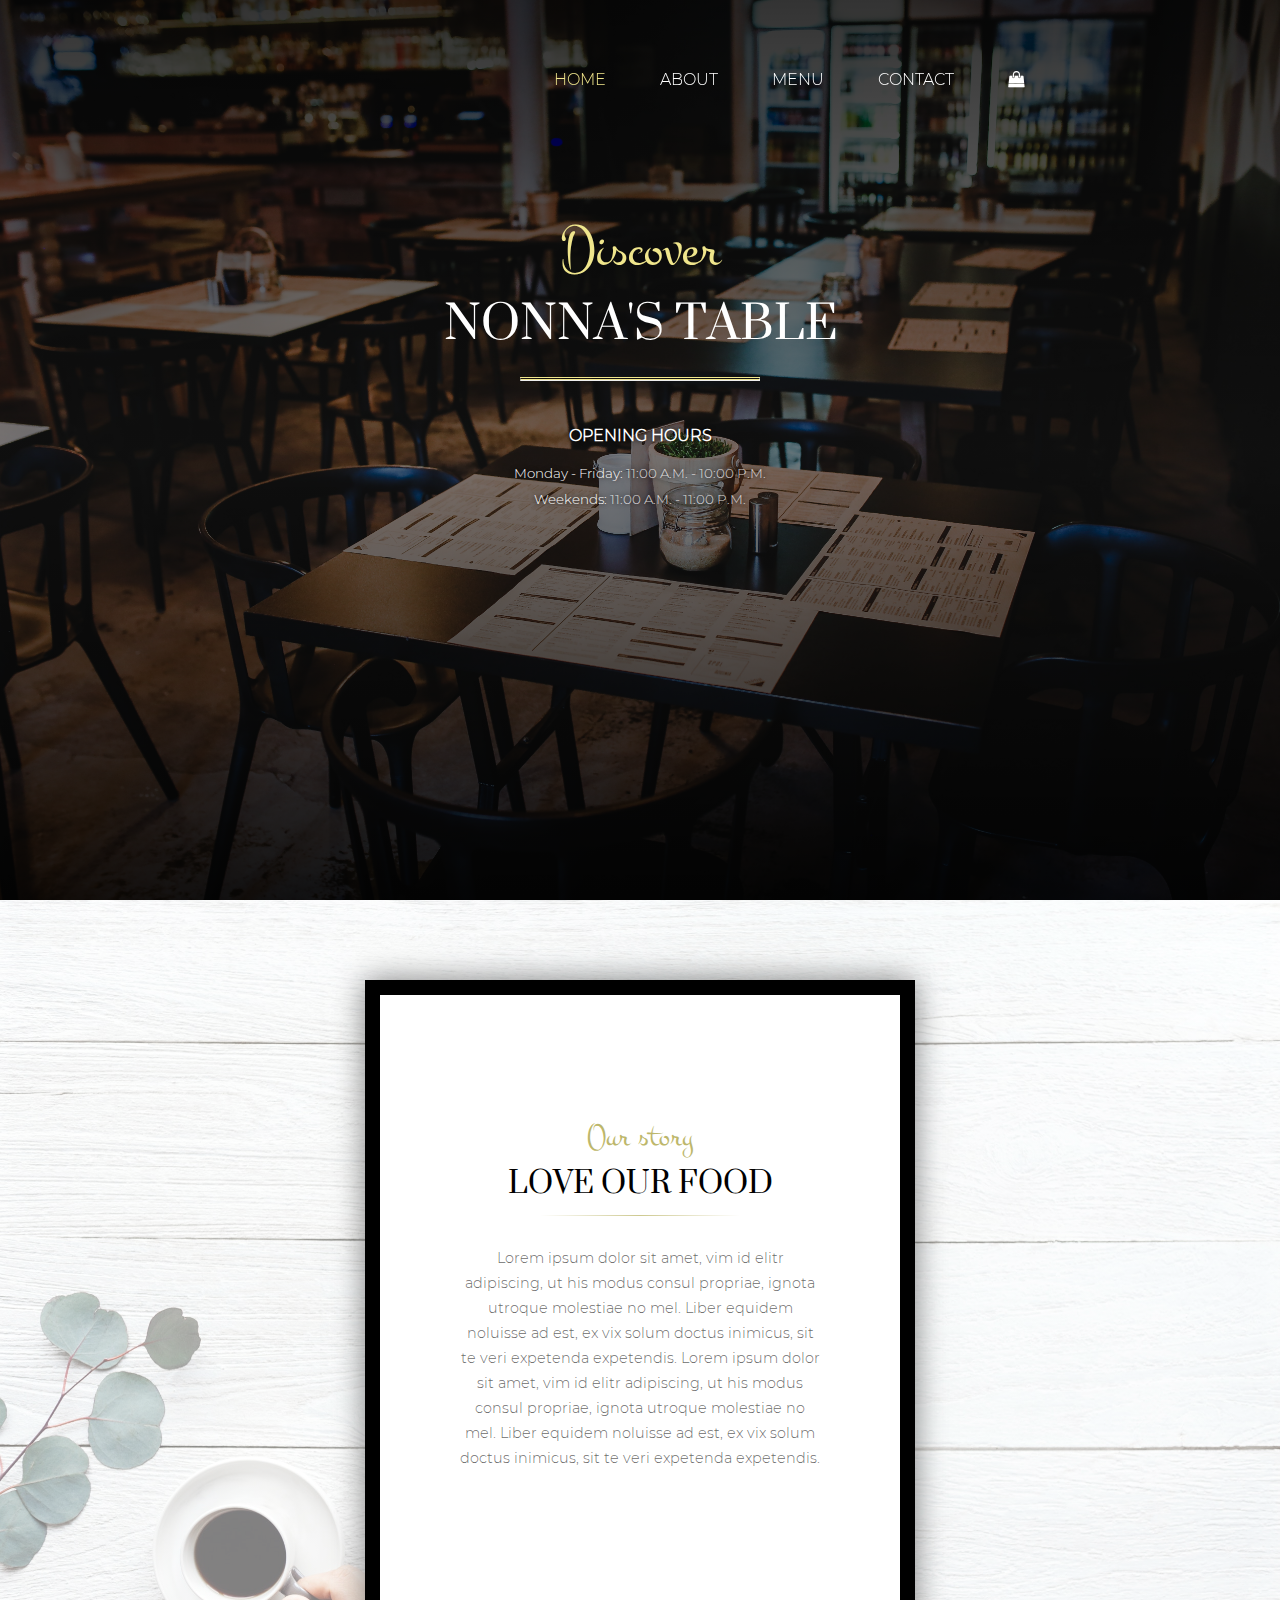
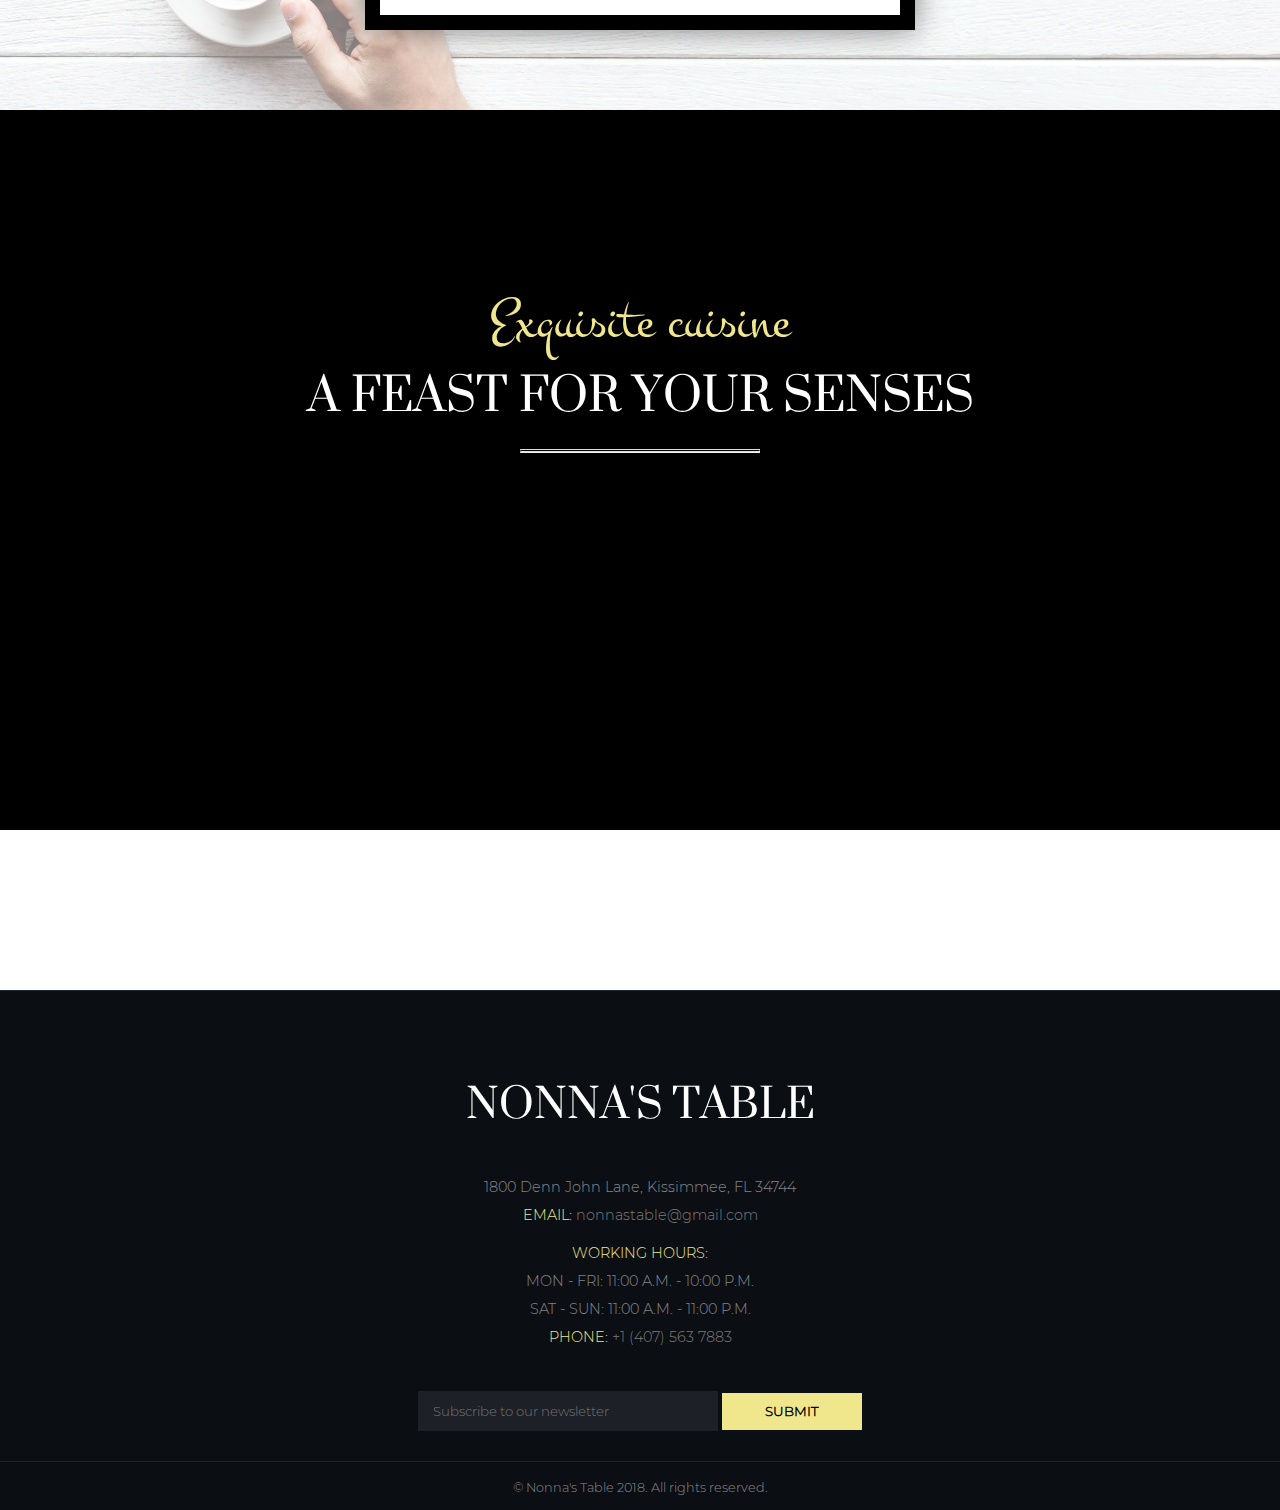
<file: home.html>
<!DOCTYPE html>
<html lang="en">
<head>
    <meta charset="UTF-8">
    <link rel="shortcut icon" href="images/favicon.ico" type="image/x-icon"/>
    <link rel="stylesheet" href="https://cdnjs.cloudflare.com/ajax/libs/font-awesome/4.7.0/css/font-awesome.min.css">
    <link rel="stylesheet" href="css/styles.css">
    <link rel="stylesheet" href="css/sections.css">
    <link rel="stylesheet" href="css/font_styles.css">
    <title>Nonna's Table</title>
</head>
<body>
    <header>
        <div class="container">
            <nav>
                <span id="home">Nonna's Table</span>
                <ul>
                    <li><a href="home.html" style="color: khaki;">Home</a></li>
                    <li><a href="about.html">About</a></li>
                    <li><a href="menu.html">Menu</a></li>
                    <li><a href="contact.html">Contact</a></li>
                    <li><a href="#"><i class="fa fa-shopping-bag"></i></a></li>
                </ul>        
            </nav>
        </div>
    </header>
    
    <div class="sec1-home">
        <h1 class="sec-animate">
            <span class="subtitle">Discover</span>
            <span class="title">Nonna's Table</span>
            <hr class="two"> 
            <span class="oh">Opening Hours</span>
            <span class="days">Monday - Friday: <span class="time">11:00 A.M. - 10:00 P.M.</span></span>
            <span class="days">Weekends: <span class="time">11:00 A.M. - 11:00 P.M.</span></span>
        </h1>      
    </div>
    
    <div class="sec2-home">
        <div class="pres-container">
            <span class="subtitle2">Our story</span> 
            <span class="title2">Love our food</span>
            <hr class="one">
            
            <p class="box-desc">Lorem ipsum dolor sit amet, vim id elitr adipiscing, ut his modus consul propriae, ignota utroque molestiae no mel. Liber equidem noluisse ad est, ex vix solum doctus inimicus, sit te veri expetenda expetendis. Lorem ipsum dolor sit amet, vim id elitr adipiscing, ut his modus consul propriae, ignota utroque molestiae no mel. Liber equidem noluisse ad est, ex vix solum doctus inimicus, sit te veri expetenda expetendis.</p>
        </div>
    </div>
    
    <div class="sec3-home">
         <h1 class="sec-animate">
            <span class="subtitle">Exquisite cuisine</span>
            <span class="title">A feast for your senses</span>
            <hr class="two">
        </h1>  
    </div>
    
    <div class="sec4-home">
        
    </div>
    
    <a href="javascript:" id="return-to-top"><i class="fa fa-angle-double-up"></i></a>
    
    <footer>
        <div class="line"></div>
        <div class="info-container">
            <span class="logo">Nonna's Table</span>
            <span class="info-footer">1800 Denn John Lane, Kissimmee, FL 34744</span>
            
            <span class="title-footer">Email: <span style="color: rgba(255, 255, 255, 0.45); text-transform: lowercase;">nonnastable@gmail.com</span></span>
            <span class="title-footer" style="margin-top: 20px;">Working Hours:</span>
            <span class="info-footer">MON - FRI: 11:00 A.M. - 10:00 P.M.</span>
            <span class="info-footer">SAT - SUN: 11:00 A.M. - 11:00 P.M.</span>
            <span class="title-footer">Phone: <span style="color: rgba(255, 255, 255, 0.45);">+1 (407) 563 7883</span></span>
            <form class="newsletter">
                <input type="text" class="newsletter-box" placeholder="Subscribe to our newsletter">
                <input type="submit" value="SUBMIT" class="newsletter-button">
            </form>
        </div>
        
        <div class="line" style="margin-top: 30px;"></div>
        
        <div class="copy-container">
            <span class="copyright">&copy; Nonna's Table 2018. All rights reserved.</span>
        </div>
    </footer>
    
    <!-- jQuery -->
    <script src="js/jquery.js"></script>    
    <script src="js/functions.js"></script>
</body>
</html>
</file>
<file: css/styles.css>
body, html {
    height: 100%;
    margin: 0;
    background: black;
    font-family: 'Montserrat', sans-serif;
    color: white;   
}

/*** GENERAL USE ***/

/*header {
    background: transparent;
}

header::after {
    content: '';
    display: table;
    clear: both;
}*/

a {
    text-decoration: none;
}

/*** NAVIGATION BAR ***/
.container {
    /* background: linear-gradient(rgba(0,0,0,1), rgba(0,0,0,0)); */
    width: 100%;
    margin: 0 auto;
    display: block;
    position: fixed;
    transition: all ease .5s;
    z-index: 1;
}

nav {
   /* ... */
}

/* nav img {
    visibility: hidden;
    margin: 0;
    height: 50px;
    width: 50px;
    background-image: url(../images/logo.png);
    background-position: center;
    background-repeat: no-repeat;
    background-size: 100px;
    padding-left: 40%;
    padding-top: 70px;
    vertical-align: middle;
} */

nav span {
    visibility: hidden;
    float: left;
    color: white;
    text-transform: uppercase;
    font-family: 'Suranna', sans-serif;
    font-size: 1.8em;
    font-weight: lighter;
    padding-top: 5px;
    margin-left: 10%;
}

nav span:hover {
    color: khaki;
}

nav ul {
    margin: 0;
    padding: 70px 0;
    list-style: none;
    float: right;
    padding-right: 20%;
    transition: all ease .5s;
}

nav li {
    display: inline-block;
    margin-left: 50px;
}

nav a {
    color: white;
    text-decoration: none;
    text-transform: uppercase;
    font-family: 'Montserrat', sans-serif;
    font-size: 1em;
}

nav a:hover {
    color: khaki;
    transition: all ease .5s;
}

nav.shrink {
    background-color: rgba(11, 14, 19, 0.9);
    height: 75px;
    padding-top: 0px;
    transition: all ease .5s;
}

nav.shrink > ul {
    padding-top: 30px;
    transition: all ease .5s;
    padding-right: 20%;
    font-size: 0.9em;
}

/* nav.shrink > img {
    visibility: visible;
    padding-left: 40%;
    padding-top: 70px;
    height: 50px;
    width: 50px;
    background-size: 50px;
    transition: all ease .5s;
} */

nav.shrink > span {
    visibility: visible;
    padding-top: 5px;
    margin-left: 20%;
    transition: all ease .5s;
    cursor: pointer;
}

/* For menu (navbar) purposes */
nav.fixNav {
    background-color: rgba(11, 14, 19, 0.9);
    height: 75px;
    padding-top: 0px;
    transition: all ease .5s;
}

nav.fixNav > ul {
    padding-top: 30px;
    transition: all ease .5s;
    padding-right: 20%;
    font-size: 0.9em;
}

nav.fixNav > span {
    visibility: visible;
    padding-top: 5px;
    margin-left: 20%;
    transition: all ease .5s;
    cursor: pointer;
}

/*** ANIMATIONS ***/
.sec-animate {
    position: relative;
    animation: animatebottom 0.8s
}

.pro-animate {
    position: relative;
    animation: animatebottom 0.4s
}

@keyframes animatebottom{
    from{
        bottom: -300px;
        opacity: 0;
    }
    to {
        bottom: 0;
        opacity: 1;
    }
}

.menu-animate {
    position: relative;
    animation: animateleft 0.8s
}

@keyframes animateleft {
    from{
        left: -500px;
        opacity: 0;
    }
    to {
        left: 0;
        opacity: 1;
    }
}

/*** FOOTER ***/
footer {
    bottom: 0;
    height: 520px;
    background: rgba(11, 14, 19, 1);
}

.line {
    height: 1px;
    background: rgba(30, 37, 42, 1);
    width: 100%;
}

.info-container {
    width: 500px;
    margin: 0 auto;
    text-align: center;
}

/* .logo {
    margin: 0 auto;
    height: 100px;
    width: 100px;
    background-image: url(../images/logo.png);
    background-position: center;
    background-repeat: no-repeat;
    background-size: 100px;
    margin-top: 55px;
    margin-bottom: 30px;
} */

.logo {    
    display: block;
    color: white;
    text-transform: uppercase;
    font-family: 'Suranna', sans-serif;
    font-size: 3.2em;
    font-weight: lighter;
    margin-top: 55px;
    margin-bottom: 20px;
}

form.newsletter {
    margin: 0 auto;
    margin-top: 45px;
    width: 500px;
}

.newsletter-box {
    height: 40px;
    width: 300px;
    background-color: #1d2026;
    color: #acb8c4;
    border: none;
    outline-color:  rgba(11, 14, 19, 1);
    -webkit-transition: all 0.2s linear;
    -moz-transition: all 0.2s ease;
    -ms-transition: all 0.2s ease;
    -o-transition: all 0.2s ease;
    transition: all 0.2s ease;
}

.newsletter-box:focus {
    background-color: #262a31;
    -webkit-transition: all 0.2s linear;
    -moz-transition: all 0.2s ease;
    -ms-transition: all 0.2s ease;
    -o-transition: all 0.2s ease;
    transition: all 0.2s ease;
}

.newsletter-button {
    height: 37px;
    width: 140px;    
    background-color: khaki;
    border: none;
    color: black;
    cursor: pointer;
    text-decoration: none;
    text-align: center;
    font-family: 'Montserrat', sans-serif;
    -webkit-transition: all 0.2s linear;
    -moz-transition: all 0.2s ease;
    -ms-transition: all 0.2s ease;
    -o-transition: all 0.2s ease;
    transition: all 0.2s ease;
    outline-color: #aaa;
    font-weight: bold;
}

.newsletter-button:hover {
    background-color: darkkhaki;
    -webkit-transition: all 0.2s linear;
    -moz-transition: all 0.2s ease;
    -ms-transition: all 0.2s ease;
    -o-transition: all 0.2s ease;
    transition: all 0.2s ease;
}

.copy-container {
    margin: 0 auto;
    width: 80%;
    text-align: center;
    margin-top: 15px;
}

/*** BUTTON-TO-TOP ***/
#return-to-top {
    position: fixed;
    bottom: 20px;
    right: 20px;
    background: rgb(0, 0, 0);
    background: rgba(0, 0, 0, 0.5);
    width: 50px;
    height: 50px;
    display: block;
    text-decoration: none;
    -webkit-border-radius: 35px;
    -moz-border-radius: 35px;
    border-radius: 35px;
    display: none;
    -webkit-transition: all 0.3s linear;
    -moz-transition: all 0.3s ease;
    -ms-transition: all 0.3s ease;
    -o-transition: all 0.3s ease;
    transition: all 0.3s ease;
}

#return-to-top i {
    color: rgba(255, 255, 255, 0.6);
    margin: 0 auto;
    position: relative;
    left: 18px;
    top: 14px;
    font-size: 22px;
    -webkit-transition: all 0.3s ease;
    -moz-transition: all 0.3s ease;
    -ms-transition: all 0.3s ease;
    -o-transition: all 0.3s ease;
    transition: all 0.3s ease;
}

#return-to-top:hover {
    background: rgba(0, 0, 0, 0.8);
}

#return-to-top:hover i {
    color: rgba(189, 183, 107, 0.8);
    top: 12px;
}

/*** SCROLLBAR ***/
body::scrollbar {
    width: 8px;
}
body::scrollbar-thumb {
    background-color: khaki;
    border-radius: 5px;
}
body::-moz-scrollbar {
    width: 8px;
}
body::-moz-scrollbar-thumb {
    background-color: khaki;
    -moz-border-radius: 5px;
} 
body::-webkit-scrollbar {
    width: 8px;
}
body::-webkit-scrollbar-thumb {
    background-color: khaki;
    -webkit-border-radius: 5px;
}

/*** SELECTION ***/
::selection {
      background: black;
      color: white;
}
-moz-::selection {
      background: black;
      color: white;
}
-webkit-::selection {
      background: black;
      color: white;
}
</file>
<file: css/sections.css>
/*** BOX SIZING ***/

* {
    box-sizing: border-box;
}

/*** GENERAL USES ***/

.sec {
    width: 80%;
    margin: 0 auto;
    padding: 0;
}

/*** HOME ***/

.sec1-home {
    height: 100%;
    padding-top: 15%;
    background: linear-gradient(rgba(0, 0, 0, 0.8), rgba(0, 0, 0, 0.5), rgba(0, 0, 0, 0.9)), url(../images/bg13.jpg);
    background-attachment: fixed;
    background-position: center;
    background-repeat: no-repeat;
    background-size: cover;
    cursor: default;
    -webkit-animation: popinanim 2s ease;
}

@-webkit-keyframes popinanim {
    0% {
        opacity: 0;
        -webkit-transform: scale(0.3);
    }
    10% {
        opacity: 0;
        -webkit-transform: scale(0.8);
    }
    60% {
        opacity: 1;
        -webkit-transform: scale(1);
    }
    100% {
        opacity: 1;
        -webkit-transform: scale(1);
    }
}

.sec2-home {
    height: auto;
    background-color: white;
    margin: 0 auto;
    padding: 80px;
    background: linear-gradient(rgba(255, 255, 255, 0.5), rgba(255, 255, 255, 0.5), rgba(255, 255, 255, 0.5)), url(../images/bg18.jpg);
    background-repeat: no-repeat;
    background-size: cover;
}

.pres-container {
    width: 550px;
    height: 650px;
    margin: 0 auto;
    background-color: white;
    border: 15px solid black;
    box-shadow: 0px 0px 30px rgba(0, 0, 0, 0.5);
    padding-top: 120px;
}

.sec3-home {
    height: 80%;
    padding-top: 12%;
    background: linear-gradient(rgba(0, 0, 0, 0.8), rgba(0, 0, 0, 0.5), rgba(0, 0, 0, 0.2)), url(../images/bg8.jpg);
    background-attachment: fixed;
    background-position: center;
    background-repeat: no-repeat;
    background-size: cover;
}

.sec4-home {
    height: auto;
    background-color: white;
    margin: 0 auto;
    padding: 80px;
    /*box-shadow: inset 0 8px 15px -8px rgba(0,0,0,0.8), inset 0 -8px 15px -8px rgba(0,0,0,0.8); */
}

/*** ABOUT ***/

.sec1-about {
    height: 80%;
    padding-top: 15%;
    background: linear-gradient(rgba(0, 0, 0, 0.8), rgba(0, 0, 0, 0.5), rgba(0, 0, 0, 0.2)), url(../images/bg11.jpg);
    background-attachment: fixed;
    background-position: center;
    background-repeat: no-repeat;
    background-size: cover;
}

.sec2-about {
    height: auto;
    background-color: white;
    margin: 0 auto;
    padding: 100px;
}

.grid-about {
    display: grid;
    margin: 0 auto;
    grid-template-columns: auto auto;
    grid-column-gap: 50px;
    grid-row-gap: 100px;
    width: 1200px;
}

.story-thumb {
    margin: 0 auto;
    height: 450px;
    width: 600px;
    object-fit: cover;
    overflow: hidden;
    background: url(../images/story.jpg);
    background-position: center;
    background-repeat: no-repeat;
    background-size: cover;
}

.vision-thumb {
    margin: 0 auto;
    height: 350px;
    width: 550px;
    object-fit: cover;
    overflow: hidden;
    background: url(../images/freshfood.jpg);
    background-position: center;
    background-repeat: no-repeat;
    background-size: cover;
}

.sec3-about {
    height: 80%;
    padding-top: 12%;
    background: linear-gradient(rgba(0, 0, 0, 0.8), rgba(0, 0, 0, 0.5), rgba(0, 0, 0, 0.2)), url(../images/bg3.jpg);
    background-attachment: fixed;
    background-position: center;
    background-repeat: no-repeat;
    background-size: cover;
}

.sec4-about {
    height: auto;
    background-color: white;
    margin: 0 auto;
    padding: 80px;
}

.sec5-about {
    height: 80%;
    padding-top: 12%;
    background: linear-gradient(rgba(0, 0, 0, 0.8), rgba(0, 0, 0, 0.5), rgba(0, 0, 0, 0.2)), url(../images/bg4.jpg);
    background-attachment: fixed;
    background-position: center;
    background-repeat: no-repeat;
    background-size: cover;
}

.sec6-about {
    height: auto;
    background-color: white;
    margin: 0 auto;
    padding: 80px;
}

.grid-chefs {
    display: grid;
    margin: 0 auto;
    grid-template-columns: 300px 300px 300px;
    grid-column-gap: 50px;
    grid-row-gap: 100px;
    width: 1000px;
    text-align: center;
}

.sec7-about {
    height: auto;
    padding: 210px;
    background: linear-gradient(rgba(0, 0, 0, 0.5), rgba(0, 0, 0, 0.2), rgba(0, 0, 0, 0.0)), url(../images/bg5.jpg);
    background-attachment: fixed;
    background-position: center;
    background-repeat: no-repeat;
    background-size: cover;
    overflow: hidden;
}

/*
.review-box {
    margin: 0 auto;
    width: 1100px;
    height: 300px;
    background-color: rgba(22, 29, 39, 1);
}

.rev1, .rev2 {
    display: block;
    font-family: 'Montserrat', sans-serif;
    font-size: 0.85em;
    color: rgba(255, 255, 255, 0.7);
}

.rev-name {
    color: khaki;
    font-size: 1em;
    font-weight: normal;
    text-transform: uppercase;
    line-height: 50px;
}

#slideshow { 
    margin: 0 auto;
    position: relative; 
    width: 750px;    
}

#slideshow > p { 
    position: absolute;
    text-align: center;
    line-height: 20px;
}
*/

.slider {
    margin: 0 auto;
    max-width: 940px;
}

.slide_viewer {
    height: 340px;
    overflow: hidden;
    position: relative;
    background: rgb(22, 29, 39);
}

.slide_group {
    height: 100%;
    position: relative;
    width: 100%;
}

.slide {
    display: none;
    height: 100%;
    position: absolute;
    width: 100%;
}

div.slide > p {
    word-wrap: break-word;
    width: 580px;
    height: 600px;
    margin: 0 auto;
    text-align: center;
    position: absolute;
    left: 90px;
    right: 90px;
    top: 10px;
    bottom: 10px;
    font-family: 'Montserrat', sans-serif;
    font-size: 0.85em;
    color: rgba(255, 255, 255, 0.7);
}

.rev-name {
    color: khaki;
    font-size: 1em;
    font-weight: normal;
    text-transform: uppercase;
    line-height: 50px;
}

.slide:first-child {
    display: block;
}

.slide:nth-of-type(1) {
    background: rgb(22, 29, 39);
}

.slide:nth-of-type(2) {
    background: rgb(22, 29, 39);
}

.slide:nth-of-type(3) {
    background: rgb(22, 29, 39);
}

.slide:nth-of-type(4) {
    background: rgb(22, 29, 39);
}

.slide:nth-of-type(5) {
    background: rgb(22, 29, 39);
}

.slide:nth-of-type(6) {
    background: rgb(22, 29, 39);
}

.slide_buttons {
    left: 0;
    position: absolute;
    right: 0;
    text-align: center;
}

a.slide_btn {
    color: #474544;
    font-size: 42px;
    margin: 0 0.175em;
    -webkit-transition: all 0.4s ease-in-out;
    -moz-transition: all 0.4s ease-in-out;
    -ms-transition: all 0.4s ease-in-out;
    -o-transition: all 0.4s ease-in-out;
    transition: all 0.4s ease-in-out;
}

.slide_btn.active,
.slide_btn:hover {
    color: #428CC6;
    cursor: pointer;
}

.directional_nav {
    height: 340px;
    margin: 0 auto;
    max-width: 940px;
    position: relative;
    top: -340px;
}

.previous_btn {
    bottom: 0;
    left: 100px;
    margin: auto;
    position: absolute;
    top: 0;
}

.next_btn {
    bottom: 0;
    margin: auto;
    position: absolute;
    right: 100px;
    top: 0;
}

.previous_btn,
.next_btn {
    cursor: pointer;
    height: 65px;
    opacity: 0.5;
    -webkit-transition: opacity 0.4s ease-in-out;
    -moz-transition: opacity 0.4s ease-in-out;
    -ms-transition: opacity 0.4s ease-in-out;
    -o-transition: opacity 0.4s ease-in-out;
    transition: opacity 0.4s ease-in-out;
    width: 65px;
}

.previous_btn:hover,
.next_btn:hover {
    opacity: 1;
}

@media only screen and (max-width: 767px) {
    .previous_btn {
        left: 50px;
    }
    .next_btn {
        right: 50px;
    }
}

/*** MENU ***/

.sec-MCR {
    height: auto;
    background-color: white;
    padding: 80px;
    overflow: hidden;
    padding-top: 130px;
}

.container-Menu {
    width: 80%;
    margin: 0 auto;
}

.container-Tabs {
    margin-bottom: 40px;
    padding-top: 60px;
    text-align: center;
}

a.tabs {
    font-size: 1.05em;
    color: black;
    padding: 15px;
    background-color: rgba(0, 0, 0, 0.03);
    border-radius: 5px;
    margin: 10px;
    -webkit-transition: all 0.2s linear;
    -moz-transition: all 0.2s ease;
    -ms-transition: all 0.2s ease;
    -o-transition: all 0.2s ease;
    transition: all 0.2s ease;
}

a.tabs:hover {
    background-color: khaki;
    color: black;
    -webkit-transition: all 0.2s linear;
    -moz-transition: all 0.2s ease;
    -ms-transition: all 0.2s ease;
    -o-transition: all 0.2s ease;
    transition: all 0.2s ease;
}

.badge {
    position: absolute;
    background-color: salmon;
    margin-top: -20px;
    margin-left: 0px;
    border-radius: 50%;
    padding-left: 8.5px;
    padding-right: 8.5px;
    padding-top: 3px;
    padding-bottom: 3px;
    font-size: 0.8em;
    color: white;
}

.container-Products {
    width: 940px;
    margin: 0 auto;
}

.grid-menu {
    display: grid;
    grid-auto-columns: auto;
    float: left;
    text-align: center;

}

.grid-items {
    border: 1px solid #ccc;
    border-radius: 3px;
    padding: 15px;
    box-sizing: content-box;
    width: 260px;
    margin: 10px;
    color: black;
    border-radius: 5px;
    -webkit-transition: all 0.2s linear;
    -moz-transition: all 0.2s ease;
    -ms-transition: all 0.2s ease;
    -o-transition: all 0.2s ease;
    transition: all 0.2s ease;
}

.grid-items:hover {
    box-shadow: 0px 0px 10px rgba(0, 0, 0, 0.2);
    -webkit-transition: all 0.2s linear;
    -moz-transition: all 0.2s ease;
    -ms-transition: all 0.2s ease;
    -o-transition: all 0.2s ease;
    transition: all 0.2s ease;
}

.imgRadius {
    border-radius: 2px;
}

.buttonProduct {
    width: 100%;
    height: 45px;
    background-color: salmon;
    cursor: pointer;
    border: none;
    outline-color: #aaa;
    text-align: center;
    font-family: 'Montserrat', sans-serif;
    margin-top: 10px;
    color: white;
    border-radius: 1px;
    -webkit-transition: all 0.2s linear;
    -moz-transition: all 0.2s ease;
    -ms-transition: all 0.2s ease;
    -o-transition: all 0.2s ease;
    transition: all 0.2s ease;
}

.buttonProduct:hover {
    background-color: #d75849;
    -webkit-transition: all 0.2s linear;
    -moz-transition: all 0.2s ease;
    -ms-transition: all 0.2s ease;
    -o-transition: all 0.2s ease;
    transition: all 0.2s ease;
}

.textProduct {
    height: 40px;
    width: 100%;
    text-align: center;
    outline-color: #aaa;
    border: 1px solid #ccc;
    border-radius: 1px;
}

/* VIEW DETAILS */

.accordion {
    font-family: 'Montserrat', sans-serif;
    background-color: white;
    color: black;
    cursor: pointer;
    padding: 15px;
    width: 100%;
    border: none;
    text-align: center;
    outline: none;
    font-size: 15px;
    -webkit-transition: all 0.2s linear;
    -moz-transition: all 0.2s ease;
    -ms-transition: all 0.2s ease;
    -o-transition: all 0.2s ease;
    transition: all 0.2s ease;
}

.accordion:hover {
    background-color: rgba(0, 0, 0, 0.05);
    font-weight: bold;
    -webkit-transition: all 0.2s linear;
    -moz-transition: all 0.2s ease;
    -ms-transition: all 0.2s ease;
    -o-transition: all 0.2s ease;
    transition: all 0.2s ease;
}

.panel {
    padding: 0 15px;
    display: none;
    background-color: white;
    overflow: hidden;
}

/*** CART ***/

table,
th,
td {
    border: 1px solid #ccc;
    border-collapse: collapse;
    border-radius: 5px;
    color: black;
    padding: 12px;
    font-family: 'Montserrat', sans-serif;
}

th {
    text-align: left;
}

.textQuantity {
    height: 40px;
    width: 100%;
    text-align: center;
    outline-color: #aaa;
    border: 1px solid #ccc;
    border-radius: 3px;
}

.deleteButton {
    width: 100%;
    height: 35px;
    background-color: salmon;
    cursor: pointer;
    border: none;
    outline-color: #aaa;
    text-align: center;
    font-family: 'Montserrat', sans-serif;
    color: white;
    border-radius: 3px;
}

.deleteButton:hover {
    background-color: #d75849;
    -webkit-transition: all 0.2s linear;
    -moz-transition: all 0.2s ease;
    -ms-transition: all 0.2s ease;
    -o-transition: all 0.2s ease;
    transition: all 0.2s ease;
}

.submitButton {
    width: 120px;
    height: 35px;
    background-color: #161d27;
    cursor: pointer;
    border: none;
    outline-color: #aaa;
    text-align: center;
    font-family: 'Montserrat', sans-serif;
    color: white;
    border-radius: 3px;
}

.submitButton:hover {
    background-color: black;
    color: white;
    -webkit-transition: all 0.2s linear;
    -moz-transition: all 0.2s ease;
    -ms-transition: all 0.2s ease;
    -o-transition: all 0.2s ease;
    transition: all 0.2s ease;
}

/*** CONTACT ***/

.sec1-contact {
    height: 80%;
    padding-top: 15%;
    background: linear-gradient(rgba(0, 0, 0, 0.8), rgba(0, 0, 0, 0.5), rgba(0, 0, 0, 0.2)), url(../images/bg9.jpg);
    background-attachment: fixed;
    background-position: center;
    background-repeat: no-repeat;
    background-size: cover;
}

.sec2-contact {
    height: auto;
    background-color: white;
    margin: 0 auto;
    padding: 80px;
}

fieldset {
    border: 0;
    width: 1150px;
    padding: 0px;
    margin: 0;
}

form.contact {
    margin: 0 auto;
    text-align: center;
    margin-top: 30px;
    width: 1150px;
    height: auto;
}

input[type=text] {
    padding: 12px 15px;
    box-sizing: border-box;
    font-family: 'Montserrat', sans-serif;
}

.yname {
    height: 45px;
    float: left;
    width: 49%;
    margin-right: 20px;
    margin-bottom: 20px;
    border: 1px solid #ccc;
    outline-color: #aaa;
    border-radius: 3px;
}

.yemail {
    height: 45px;
    width: 49%;
    margin-bottom: 20px;
    border: 1px solid #ccc;
    outline-color: #aaa;
    border-radius: 3px;
}

textarea {
    outline-color: #aaa;
    border: 1px solid #ccc;
    resize: none;
    padding: 15px 15px;
    overflow: hidden;
    width: 100%;
    margin: 0;
    float: left;
    font-family: 'Montserrat', sans-serif;
    border-radius: 3px;
}

.buttonContact {
    width: 180px;
    height: 50px;
    background-color: #161d27;
    border: none;
    color: white;
    cursor: pointer;
    margin-top: 40px;
    text-decoration: none;
    text-align: center;
    border-radius: 3px;
    font-family: 'Montserrat', sans-serif;
    -webkit-transition: all 0.2s linear;
    -moz-transition: all 0.2s ease;
    -ms-transition: all 0.2s ease;
    -o-transition: all 0.2s ease;
    transition: all 0.2s ease;
    outline-color: #aaa;
}

.buttonContact:hover {
    background-color: black;
    color: white;
    -webkit-transition: all 0.2s linear;
    -moz-transition: all 0.2s ease;
    -ms-transition: all 0.2s ease;
    -o-transition: all 0.2s ease;
    transition: all 0.2s ease;
}

.sec3-contact {
    height: 70%;
    background: linear-gradient(rgba(0, 0, 0, 0.8), rgba(0, 0, 0, 0.5), rgba(0, 0, 0, 0.2)), url(../images/bg10.jpg);
    background-attachment: fixed;
    background-position: center;
    background-repeat: no-repeat;
    background-size: cover;
}

.sec4-contact {
    height: auto;
    padding: 80px;
    background-color: white;
    margin: 0 auto;
}

.maps {
    width: 800px;
    height: 400px;
    margin: 0 auto;
    margin-top: 50px;
}

/*** CHECKOUT ***/

.container-Fields {
    width: 60%;
    margin: 0 auto;
    padding-top: 60px;
    text-align: center;
}

.checkout-Input {
    width: 300px;
    height: 40px;
    border-radius: 3px;
    border: 1px solid #ccc;
    outline-color: #aaa;
    margin-right: 40px;
}

.container-Receipt {
    width: 100%;
    margin: 0 auto;
}

table,
td.receipt {
    width: 700px;
    margin: 0 auto;
}
</file>
<file: css/font_styles.css>
@font-face {
    font-family: Suranna;
    src: url("../fonts/Suranna.ttf") format("truetype");
}

@font-face {
    font-family: Montserrat;
    src: url("../fonts/Montserrat.ttf") format("truetype");
}

@font-face {
    font-family: Montez;
    src: url("../fonts/Montez.ttf") format("truetype");
}

/*** GENERAL USE ***/
.subtitle {
    display: block;
    color: khaki;
    text-align: center;
    font-family: 'Montez', cursive;
    font-size: 1.8em;
    font-weight: lighter;
}

.title {
    display: block;
    color: white;
    text-align: center;
    text-transform: uppercase;
    font-family: 'Suranna', sans-serif;
    font-size: 1.8em;
    font-weight: lighter;
    margin-top: -30px;
}

.subtitle2 {
    display: block;
    color: darkkhaki;
    text-align: center;
    font-size: 2.07em;
    font-family: 'Montez', cursive;
}

.title2 {
    display: block;
    color: black;
    text-align: center;
    text-transform: uppercase;
    font-size: 2.3em;
    font-family: 'Suranna', sans-serif;
    margin-top: -18px;
}

.info-footer {
    display: block;
    text-align: center;
    color: rgba(255, 255, 255, 0.5);
    font-family: 'Montserrat', sans-serif;
    font-size: 0.9em;
    font-weight: lighter;
    margin-top: 10px;
}

.title-footer {
    display: block;
    text-align: center;
    color: khaki;
    font-family: 'Montserrat', sans-serif;
    font-size: 0.9em;
    font-weight: lighter;
    margin-top: 10px;
    text-transform: uppercase;
}

.copyright {
    color: rgba(255, 255, 255, 0.5);
    font-family: 'Montserrat', sans-serif;
    font-size: 0.8em;
}

/*** HOME ***/
.oh {
    display: block;
    text-align: center;
    color: white;
    font-family: 'Montserrat', sans-serif;
    text-transform: uppercase;
    font-size: 0.5em;
    font-weight: bold;
    text-shadow: 0px 0px 5px black;
    margin-top: 45px;
    margin-bottom: 20px;
}

hr.two {
    border-top: 3px double khaki;
    width: 240px;
    margin-top: -7px;
}

.days {
    display: block;
    text-align: center;
    color: white;
    font-family: 'Montserrat', sans-serif;
    font-size: 0.42em;
    font-weight: lighter;
    text-shadow: 0px 0px 5px black;
    margin-top: 10px;
}

.time {
    text-align: center;
    color: rgba(255, 255, 255, 0.8);
    font-family: 'Montserrat', sans-serif;
    font-weight: lighter;
    text-shadow: 0px 0px 5px black;
}

p.box-desc {
    display: block;
    text-align: center;
    color: rgba(0, 0, 0, 0.6);
    font-family: 'Montserrat', sans-serif;
    font-size: 0.9em;
    padding-left: 80px;
    padding-right: 80px;
    margin-top: 30px;
    line-height: 25px;
}

.chef-title {
    color: black;
    font-size: 2em;
    font-family: 'Suranna', sans-serif;
    font-weight: lighter;
    text-transform: uppercase;
}

p.chef-desc {
    color: rgba(0, 0, 0, 0.8);
    font-family: 'Montserrat', sans-serif;
}

/*** ABOUT ***/
p.about-paragraphs {
    display: block;
    color: rgba(0, 0, 0, 0.7);
    font-family: 'Montserrat', sans-serif;
    font-size: 0.9em;
    text-align: center;
    line-height: 25px;
    margin-top: 30px;
    padding-left: 60px;
    padding-right: 60px;
}

h8.reviews-title {
    display: block;
    color: white;
    font-family: 'Suranna', sans-serif;
    font-size: 1.8em;
    font-weight: lighter;
    text-transform: uppercase;
    text-align: center;
    padding-top: 50px;
}

/*** MENU ***/
p.description {
    display: block;
    text-align: center;
    color: rgba(0, 0, 0, 0.6);
    font-family: 'Montserrat', sans-serif;
    font-size: 0.9em;
    padding-left: 15%;
    padding-right: 15%;
    margin-top: 30px;
}

h8.food-type {
    display: block;
    position: absolute;
    color: black;
    font-family: 'Suranna', sans-serif;
    font-size: 1.8em;
    font-weight: lighter;
    float: left;
}

hr.three {
    border: 0;
    height: 1px;
    width: 100px;
    background-image: linear-gradient(to right, rgba(189, 183, 107, 1), rgba(189, 183, 107, 0.75), rgba(189, 183, 107, 0));
    float: left;
    margin-top: 60px;
}

h9.food-title {
    font-family: 'Montserrat', sans-serif;
    font-size: 1.2em;
    text-transform: uppercase;
    font-weight: normal;
    color: black;
}

p.food-desc {
    font-family: 'Montserrat', sans-serif;
    font-size: 0.85em;
    font-weight: lighter;
    color: black;
    display: -webkit-box;
    -webkit-line-clamp: 3;
    -webkit-box-orient: vertical;
}

/*** CONTACT ***/
hr.one {
    border: 0;
    height: 1px;
    width: 200px;
    background-image: linear-gradient(to right, rgba(189, 183, 107, 0), rgba(189, 183, 107, 0.75), rgba(189, 183, 107, 0));
    margin-top: -7px;
}

.p {
    display: block;
    color: black;
    text-align: center;
    font-size: 1.2em;
    font-family: 'Montserrat', sans-serif;
    margin-top: 40px;
}

.n {
    color: darkkhaki;
}
</file>
